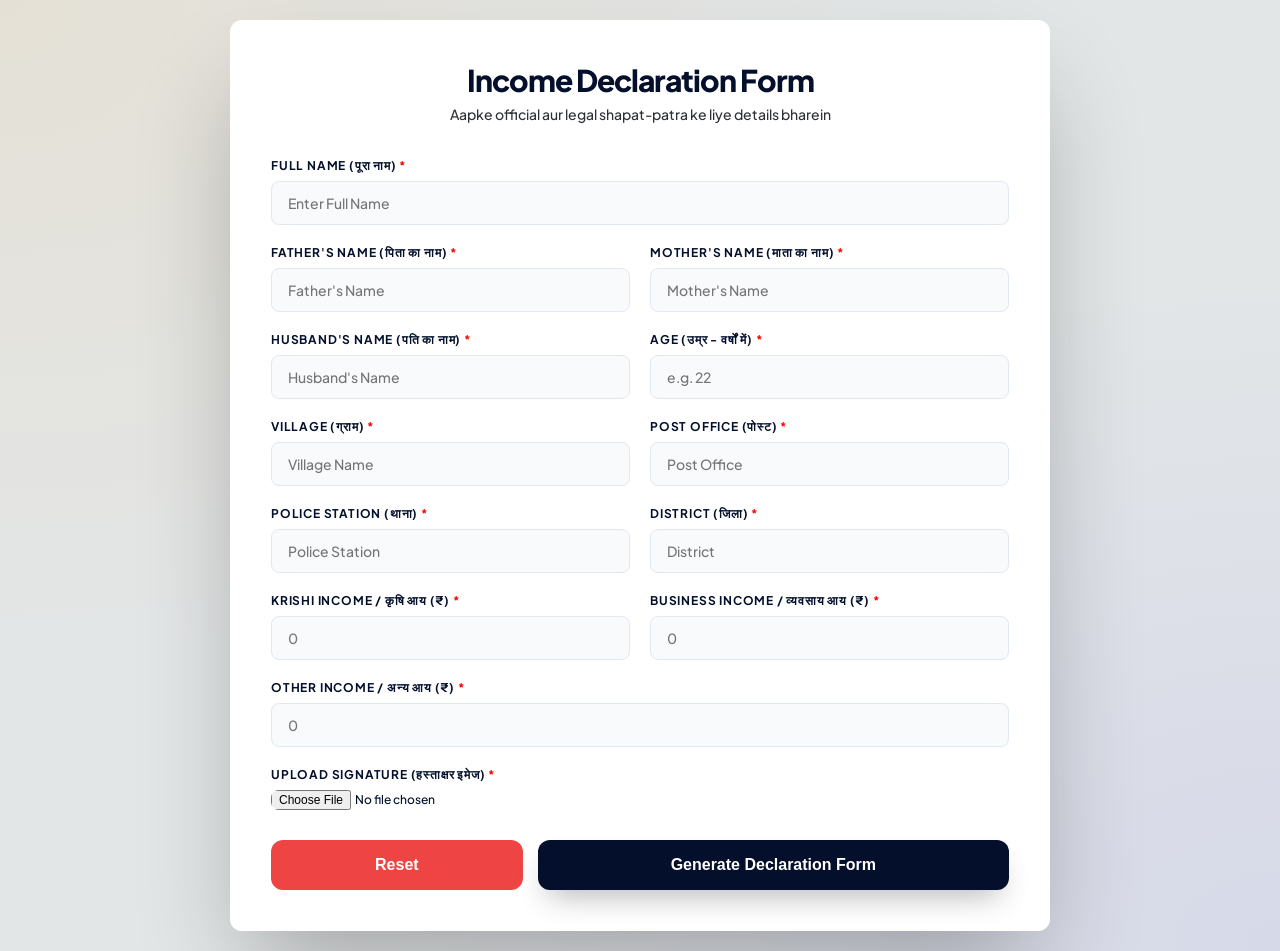
<file: form.html>
<!DOCTYPE html>
<html lang="hi">
<head>
    <meta charset="UTF-8">
    <meta name="viewport" content="width=device-width, initial-scale=1.0">
    <title>Declaration Form </title>
    <link rel="icon" type="image/x-icon" href="Web_Icon.png">
    <link href="https://fonts.googleapis.com/css2?family=Plus+Jakarta+Sans:wght@400;600;700;800&display=swap" rel="stylesheet">
    <script type="text/javascript" src="https://www.google.com/jsapi"></script>
    <style>
        :root {
            --bg-main: #e3e6e7;
            --accent: #f59e0b; /* Golden Touch */
            --glass-white: rgba(255, 255, 255, 0.98);
            --text-dark: #030f2b;
            --text-muted: #2e3033;
        }

        body { 
            font-family: 'Plus Jakarta Sans', sans-serif; 
            margin: 0; 
            background-color: var(--bg-main);
            background-image: 
                radial-gradient(at 0% 0%, rgba(245, 158, 11, 0.08) 0px, transparent 50%),
                radial-gradient(at 100% 100%, rgba(99, 102, 241, 0.1) 0px, transparent 50%);
            display: flex;
            align-items: center;
            justify-content: center;
            min-height: 100vh;
            overflow-x: hidden;
        }

        .master-card {
            width: 100%; max-width: 820px;
            background: var(--glass-white);
            border-radius: 12px;
            padding: 40px;
            box-shadow: 0 50px 100px -20px rgba(0,0,0,0.3);
            border: 1px solid rgba(255,255,255,0.6);
            position: relative;
            animation: cardEntrance 1s cubic-bezier(0.16, 1, 0.3, 1);
            margin: 20px;
            box-sizing: border-box;
        }

        @keyframes cardEntrance {
            from { opacity: 0; transform: translateY(40px) scale(0.95); }
            to { opacity: 1; transform: translateY(0) scale(1); }
        }

        .header-box { text-align: center; margin-bottom: 35px; }
        .header-box h1 { font-size: 30px; font-weight: 800; color: var(--text-dark); margin: 0; letter-spacing: -1px; }
        .header-box p { color: var(--text-muted); font-size: 14px; margin-top: 6px; font-weight: 500; }

        .form-grid { display: grid; grid-template-columns: 1fr 1fr; gap: 20px; }
        .full-span { grid-column: span 2; }

        .field-group { display: flex; flex-direction: column; }
        .field-group label { font-size: 12px; font-weight: 700; color: var(--text-dark); margin-bottom: 8px; text-transform: uppercase; letter-spacing: 0.8px; }
        .field-group label::after { content: " *"; color: red; }
        
        input, select { 
            background: #f8fafc;
            border: 1.5px solid #e2e8f0;
            border-radius: 8px;
            padding: 12px 16px;
            font-size: 14px;
            font-weight: 500;
            transition: 0.3s cubic-bezier(0.4, 0, 0.2, 1);
            color: var(--text-dark);
            font-family: inherit;
        }

        input:focus, select:focus {
            outline: none;
            border-color: var(--accent);
            background: white;
            box-shadow: 0 0 0 4px rgba(245, 158, 11, 0.15);
            transform: translateY(-1px);
        }

        .btn-flex { display: flex; gap: 15px; margin-top: 30px; }
        .btn-premium {
            flex: 2;
            background: var(--text-dark);
            color: white;
            padding: 16px;
            border: none;
            border-radius: 12px;
            font-size: 16px;
            font-weight: 800;
            cursor: pointer;
            transition: 0.4s;
            box-shadow: 0 15px 30px -10px rgba(0,0,0,0.3);
        }

        .btn-premium:hover { 
            background: var(--accent);
            transform: translateY(-3px) scale(1.01); 
            box-shadow: 0 20px 40px -10px rgba(245, 158, 11, 0.4);
        }

        .btn-reset {
            flex: 1;
            background: #ef4444;
            color: white;
            padding: 16px;
            border: none;
            border-radius: 12px;
            font-size: 16px;
            font-weight: 700;
            cursor: pointer;
            transition: 0.3s;
        }
        .btn-reset:hover { background: #dc2626; transform: translateY(-2px); }

        /* Preview Section - Official A4 Format */
        #preview-section { display: none; background: #eaeaec; min-height: 100vh; padding: 40px 0; width: 100%; }
        .a4-paper { background: white; width: 210mm; min-height: 297mm; margin: 0 auto; padding: 20mm 20mm; box-shadow: 0 0 40px rgba(0,0,0,0.3); box-sizing: border-box; font-family: 'Times New Roman', serif; color: #000; }
        .doc-title { text-align: center; font-size: 24px; font-weight: bold; text-decoration: underline; margin-bottom: 35px; letter-spacing: 0.5px; }
        .doc-body { font-size: 17px; line-height: 1.9; text-align: justify; }
        .total-highlight { border: 1.5px solid #000; padding: 10px; margin: 15px 0; font-weight: bold; font-size: 19px; text-align: center; background: #fdfdfd; }

        .float-nav { position: fixed; bottom: 30px; left: 50%; transform: translateX(-50%); background: white; padding: 12px 30px; border-radius: 100px; display: flex; gap: 15px; box-shadow: 0 15px 35px rgba(0,0,0,0.3); border: 1px solid #eee; z-index: 1000; }
        .nav-btn { padding: 10px 22px; border-radius: 50px; border: none; font-weight: 700; cursor: pointer; font-size: 14px; transition: 0.2s; }

        /* Print Settings to remove URL, Date and Page numbers */
        @page {
            size: A4;
            margin: 15mm 15mm;
        }

        @media print {
            .master-card, .float-nav { display: none !important; }
            #preview-section { display: block !important; padding: 0; background: white; }
            .a4-paper { box-shadow: none; border: none; margin: 0; width: 100%; padding: 0; }
            body { background: white; }
        }
    </style>
</head>
<body>

<div class="master-card" id="form-ui">
    <div class="header-box">
        <h1>Income Declaration Form</h1>
        <p>Aapke official aur legal shapat-patra ke liye details bharein</p>
    </div>

    <div class="form-grid" id="declaration-form-elements">
        <div class="field-group full-span">
            <label>Full Name (पूरा नाम)</label>
            <input type="text" id="in-name" placeholder="Enter Full Name" required>
        </div>
        <div class="field-group">
            <label>Father's Name (पिता का नाम)</label>
            <input type="text" id="in-father" placeholder="Father's Name" required>
        </div>
        <div class="field-group">
            <label>Mother's Name (माता का नाम)</label>
            <input type="text" id="in-mother" placeholder="Mother's Name" required>
        </div>
        <!-- Husband Name / Pati ka Naam (Mother's Name ke theek baad) -->
        <div class="field-group">
            <label>Husband's Name (पति का नाम)</label>
            <input type="text" id="in-hus-father" placeholder="Husband's Name">
        </div>
        <div class="field-group">
            <label>Age (उम्र - वर्षों में)</label>
            <input type="number" id="in-age" placeholder="e.g. 22" required>
        </div>
        <div class="field-group">
            <label>Village (ग्राम)</label>
            <input type="text" id="in-village" placeholder="Village Name" required>
        </div>
        <div class="field-group">
            <label>Post Office (पोस्ट)</label>
            <input type="text" id="in-po" placeholder="Post Office" required>
        </div>
        <div class="field-group">
            <label>Police Station (थाना)</label>
            <input type="text" id="in-thana" placeholder="Police Station" required>
        </div>
        <div class="field-group">
            <label>District (जिला)</label>
            <input type="text" id="in-dist" placeholder="District" required>
        </div>
        <div class="field-group">
            <label>Krishi Income / कृषि आय (₹)</label>
            <input type="number" id="in-agri" placeholder="0" required>
        </div>
        <div class="field-group">
            <label>Business Income / व्यवसाय आय (₹)</label>
            <input type="number" id="in-biz" placeholder="0" required>
        </div>
        <div class="field-group full-span">
            <label>Other Income / अन्य आय (₹)</label>
            <input type="number" id="in-other" placeholder="0" required>
        </div>
        <div class="field-group full-span">
            <label>Upload Signature (हस्ताक्षर इमेज)</label>
            <input type="file" id="in-sig" accept="image/*" style="border:none; padding:0; font-size:12px; background:transparent;" required>
        </div>
    </div>

    <div class="btn-flex">
        <button class="btn-reset" onclick="resetForm()">Reset</button>
        <button class="btn-premium" onclick="generate()">Generate Declaration Form</button>
    </div>
</div>

<div id="preview-section">
    <div class="a4-paper">
        <div class="doc-title">आय प्रमाण पत्र हेतु स्वयं शपथ-पत्र</div>
        <div class="doc-body">
            मैं <b><span id="p-name"></span></b>, पिता <b><span id="p-father"></span></b>, माता <b><span id="p-mother"></span></b>, <span id="span-hus-father" style="display:none;">पति <b><span id="p-hus-father"></span></b>, </span>उम्र- <b><span id="p-age"></span></b> वर्ष, ग्राम <b><span id="p-village"></span></b>, पोस्ट <b><span id="p-po"></span></b>, थाना <b><span id="p-thana"></span></b>, जिला <b><span id="p-dist"></span></b>, राज्य बिहार का स्थायी निवासी हूँ, शपथ पूर्वक निम्नलिखित घोषणा करता/करती हूँ:- <br><br>
            1. यह कि मैं उपरोक्त पते का वास्तविक एवं स्थायी निवासी हूँ।<br>
            2. यह कि मेरी सभी स्रोतों से कुल वार्षिक आय का विवरण निम्नवत है:<br>
            &nbsp;&nbsp;&nbsp;• कृषि से आय: ₹ <b><span id="p-agri"></span></b><br>
            &nbsp;&nbsp;&nbsp;• व्यवसाय से आय: ₹ <b><span id="p-biz"></span></b><br>
            &nbsp;&nbsp;&nbsp;• अन्य स्रोतों से आय: ₹ <b><span id="p-other"></span></b><br>
            
            <div class="total-highlight">
                कुल वार्षिक आय: ₹ <span id="p-total"></span>/- (<span id="p-words"></span>)
            </div>

            3. यह कि मेरे द्वारा दी गई उपर्युक्त आय की जानकारी पूर्णतः सत्य है तथा इसमें कुछ भी छुपाया नहीं गया है।<br>
            4. यह कि यदि भविष्य में मेरे द्वारा दी गई कोई भी जानकारी असत्य या भ्रामक पाई जाती है, तो मेरा प्रमाण पत्र रद्द कर दिया जाए तथा मेरे विरुद्ध नियमानुसार कानूनी कार्रवाई की जा सकेगी।
        </div>

        <div style="display:flex; justify-content:space-between; margin-top:70px; align-items:flex-end;">
            <div style="font-size:17px; line-height: 1.6;">
                स्थान: <b><span id="p-loc"></span></b><br>
                दिनांक: <b><span id="p-date"></span></b>
            </div>
            <div style="text-align:center; min-width:220px">
                <img id="sig-img" style="max-height:60px; max-width: 180px; display:none; margin: 0 auto 4px; object-fit: contain; mix-blend-mode: multiply;">
                <div style="border-top:1.5px solid #000; padding-top:8px; font-weight:bold; font-size:17px;">
                    ( <span id="p-sign-name"></span> )<br>
                    शपथकर्ता के हस्ताक्षर
                </div>
            </div>
        </div>
    </div>

    <div class="float-nav">
        <button class="nav-btn" style="background:#f1f5f9; color:#475569;" onclick="back()">Edit Details</button>
        <button id="print-btn" class="nav-btn" style="background:var(--text-dark); color:white;" onclick="printForm()">Download / Print PDF</button>
    </div>
</div>

<script>
    // Google Transliteration Setup with Auto-Language Support
    google.load("elements", "1", { packages: "transliteration" });
    function init() {
        var options = { sourceLanguage: 'en', destinationLanguage: ['hi'], shortcutKey: 'ctrl+g', transliterationEnabled: true };
        var control = new google.elements.transliteration.TransliterationControl(options);
        
        var ids = ["in-name", "in-father", "in-mother", "in-hus-father", "in-age", "in-village", "in-po", "in-thana", "in-dist"];
        control.makeTransliteratable(ids);

        ids.forEach(function(id) {
            var inputElement = document.getElementById(id);
            if(inputElement) {
                inputElement.addEventListener('input', function(e) {
                    var text = e.target.value;
                    var hasHindi = /[\u0900-\u097F]/.test(text);
                    if (hasHindi) {
                        control.disable();
                    } else {
                        control.enable();
                    }
                });
            }
        });
    }
    google.setOnLoadCallback(init);

    // Number to Words Converter (Indian Currency Format)
    function numToWords(n) {
        if (n === 0) return 'Zero';
        const a = ['', 'One', 'Two', 'Three', 'Four', 'Five', 'Six', 'Seven', 'Eight', 'Nine', 'Ten', 'Eleven', 'Twelve', 'Thirteen', 'Fourteen', 'Fifteen', 'Sixteen', 'Seventeen', 'Eighteen', 'Nineteen'];
        const b = ['', '', 'Twenty', 'Thirty', 'Forty', 'Fifty', 'Sixty', 'Seventy', 'Eighty', 'Ninety'];
        
        const format = (num, unit) => {
            if (num === 0) return '';
            let out = "";
            if (num > 19) {
                out = b[Math.floor(num / 10)] + (num % 10 !== 0 ? " " + a[num % 10] : "");
            } else {
                out = a[num];
            }
            return out + " " + unit + " ";
        };

        let words = "";
        words += format(Math.floor(n / 10000000), "Crore");
        words += format(Math.floor((n / 100000) % 100), "Lakh");
        words += format(Math.floor((n / 1000) % 100), "Thousand");
        words += format(Math.floor((n / 100) % 10), "Hundred");
        
        let rem = n % 100;
        if (rem > 0) {
            if (words !== "") words += "and ";
            if (rem > 19) words += b[Math.floor(rem / 10)] + (rem % 10 !== 0 ? " " + a[rem % 10] : "");
            else words += a[rem];
        }
        return words.trim() + " Rupees Only";
    }

    // Advanced Canvas Background Removal for Signature
    function processSignature(file, callback) {
        const reader = new FileReader();
        reader.onload = function(event) {
            const img = new Image();
            img.onload = function() {
                const canvas = document.createElement('canvas');
                const ctx = canvas.getContext('2d');
                canvas.width = img.width;
                canvas.height = img.height;
                
                ctx.drawImage(img, 0, 0);
                const imgData = ctx.getImageData(0, 0, canvas.width, canvas.height);
                const data = imgData.data;

                for (let i = 0; i < data.length; i += 4) {
                    const r = data[i];
                    const g = data[i + 1];
                    const b = data[i + 2];
                    
                    if (r > 160 && g > 160 && b > 160) {
                        data[i + 3] = 0; 
                    } else {
                        data[i] = Math.min(r, 40);     
                        data[i + 1] = Math.min(g, 40); 
                        data[i + 2] = Math.min(b, 40); 
                    }
                }
                ctx.putImageData(imgData, 0, 0);
                callback(canvas.toDataURL());
            }
            img.src = event.target.result;
        }
        reader.readAsDataURL(file);
    }

    // Main Form Generation Function
    function generate() {
        const inputs = document.querySelectorAll('#form-ui input[required]');
        let allFilled = true;

        inputs.forEach(input => {
            if (!input.value.trim() || (input.type === 'file' && input.files.length === 0)) {
                allFilled = false;
                input.style.border = "2px solid red";
            } else {
                input.style.border = "1.5px solid #e2e8f0";
            }
        });

        if (!allFilled) {
            alert("Kripya sabhi required fields ko bharein (Please fill all required details)");
            return;
        }

        const fieldKeys = ['name', 'father', 'mother', 'hus-father', 'age', 'village', 'po', 'thana', 'dist', 'agri', 'biz', 'other'];
        
        fieldKeys.forEach(id => {
            const valElem = document.getElementById('in-' + id);
            const pElem = document.getElementById('p-' + id);
            if(valElem && pElem) {
                pElem.innerText = valElem.value;
            }
        });

        // Husband Name conditional display logic
        const husFatherVal = document.getElementById('in-hus-father').value.trim();
        const husFatherSpan = document.getElementById('span-hus-father');
        if (husFatherSpan) {
            if (husFatherVal !== "") {
                document.getElementById('p-hus-father').innerText = husFatherVal;
                husFatherSpan.style.display = "inline";
            } else {
                husFatherSpan.style.display = "none";
            }
        }

        const today = new Date();
        const dd = String(today.getDate()).padStart(2, '0');
        const mm = String(today.getMonth() + 1).padStart(2, '0');
        const yyyy = today.getFullYear();
        document.getElementById('p-date').innerText = dd + '/' + mm + '/' + yyyy;

        const agri = parseInt(document.getElementById('in-agri').value) || 0;
        const biz = parseInt(document.getElementById('in-biz').value) || 0;
        const other = parseInt(document.getElementById('in-other').value) || 0;
        const total = agri + biz + other;
        
        document.getElementById('p-total').innerText = total;
        document.getElementById('p-words').innerText = numToWords(total);
        document.getElementById('p-sign-name').innerText = document.getElementById('in-name').value;
        document.getElementById('p-loc').innerText = document.getElementById('in-village').value;

        const sigFile = document.getElementById('in-sig').files[0];
        if (sigFile) {
            processSignature(sigFile, function(transparentSigUrl) {
                const sigImg = document.getElementById('sig-img');
                sigImg.src = transparentSigUrl;
                sigImg.style.display = "block";
            });
        }

        document.getElementById('form-ui').style.display = 'none';
        document.getElementById('preview-section').style.display = 'block';
        window.scrollTo(0, 0);
    }

    function back() {
        document.getElementById('form-ui').style.display = 'block';
        document.getElementById('preview-section').style.display = 'none';
    }

    function resetForm() {
        const inputs = document.querySelectorAll('#form-ui input');
        inputs.forEach(input => {
            input.value = '';
            input.style.border = "1.5px solid #e2e8f0";
        });
    }

    // Direct Print / Download Functionality Fixed
    function printForm() {
        let fullName = document.getElementById('in-name').value.trim();
        let firstName = fullName ? fullName.split(' ')[0] : 'User';
        document.title = firstName + " Declaration";
        window.print();
    }
</script>

</body>
</html>
</file>
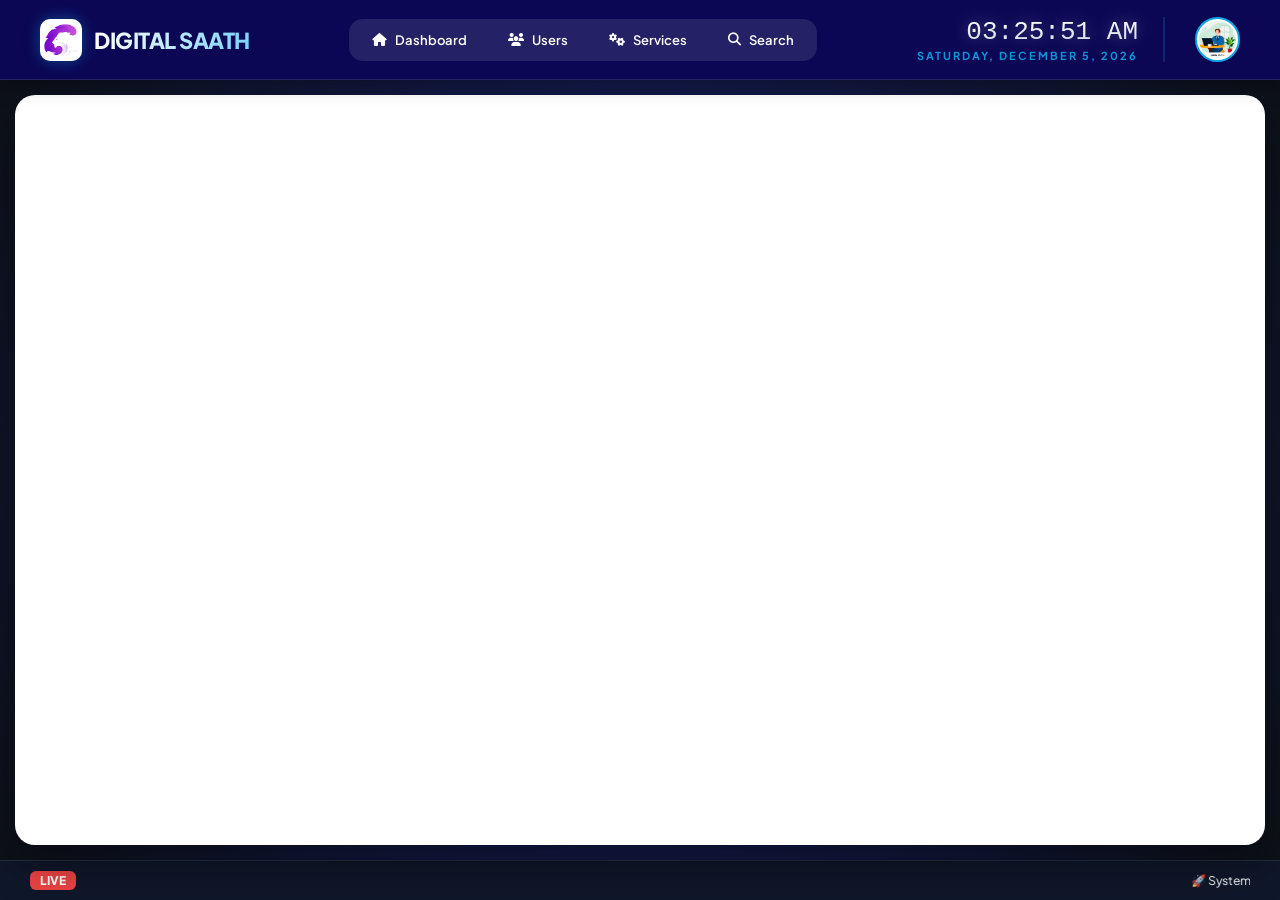
<file: Search.html>
<!DOCTYPE html>
<html lang="en">
<head>
    <meta charset="UTF-8">
    <meta name="viewport" content="width=device-width, initial-scale=1.0">
    <title>Student Details</title>
    <link rel="icon" type="image/x-icon" href="inter net icon.png">
    <link href="https://fonts.googleapis.com/css2?family=Plus+Jakarta+Sans:wght@400;500;600;700;800&display=swap" rel="stylesheet">
    <link rel="stylesheet" href="https://cdnjs.cloudflare.com/ajax/libs/font-awesome/6.4.0/css/all.min.css">
    
    <style>
        :root {
            --p-blue: #0f172a;
            --accent: #0ea5e9;
            --glow: rgba(14, 165, 233, 0.4);
            --text-main: #f8fafc;
            --text-dim: #94a3b8;
            --glass-header: rgba(10, 5, 80, 0.9);
        }

        * { margin: 0; padding: 0; box-sizing: border-box; }

        body {
            font-family: 'Plus Jakarta Sans', sans-serif;
            background-color: #1a237e; 
            height: 100vh;
            display: flex;
            flex-direction: column;
            overflow: hidden;
            color: var(--text-main);
        }

        header {
            background: var(--glass-header);
            backdrop-filter: blur(15px);
            height: 80px;
            padding: 0 40px;
            display: flex;
            align-items: center;
            justify-content: space-between;
            border-bottom: 1px solid rgba(255, 255, 255, 0.1);
            z-index: 1000;
            box-shadow: 0 4px 20px rgba(0,0,0,0.3);
        }

        .brand { display: flex; align-items: center; gap: 12px; }

        .premium-logo {
            width: 42px;
            height: 42px;
            background: linear-gradient(135deg, var(--accent), #2563eb);
            border-radius: 12px;
            display: flex;
            align-items: center;
            justify-content: center;
            box-shadow: 0 0 15px var(--glow);
        }

        .brand-text {
            font-size: 22px;
            font-weight: 800;
            letter-spacing: -0.5px;
            background: linear-gradient(to right, #fff, #7dd3fc);
            -webkit-background-clip: text;
            -webkit-text-fill-color: transparent;
        }

        nav { 
            display: flex; 
            gap: 5px; 
            background: rgba(255, 255, 255, 0.1);
            padding: 5px;
            border-radius: 14px;
        }

        .nav-link {
            color: #ffffff;
            text-decoration: none;
            font-size: 13px;
            font-weight: 600;
            padding: 8px 18px;
            border-radius: 10px;
            transition: all 0.3s cubic-bezier(0.4, 0, 0.2, 1);
            display: flex;
            align-items: center;
            gap: 8px;
        }

        .nav-link:hover {
            background: white;
            color: #e607c8;
            box-shadow: 0 0 15px red;
            transform: translateY(-1px);
        }

        .nav-link.active {
            .nav-link.active {
    /* Premium Gradient Blue */
    background: linear-gradient(135deg, #00d2ff 0%, #3a7bd5 100%); 
    color: white !important;
    font-weight: 700;
    /* Soft Neon Glow */
    box-shadow: 0 4px 15px rgba(58, 123, 213, 0.4); 
    border: 1px solid rgba(255, 255, 255, 0.2);
}
        }

        .loader {
            position: absolute;
            top: 50%;
            left: 50%;
            transform: translate(-50%, -50%);
            color: #c46812;
            z-index: 1;
        }

        .header-right { display: flex; align-items: center; gap: 20px; }
        /* Container ko thoda clean aur spaced banayein */
.clock-container {
    text-align: right;
    padding-right: 25px;
    border-right: 2px solid rgba(14, 165, 233, 0.2); /* Soft Border */
    margin-right: 10px;
}

/* Clock styling - Bold aur Glowing */
#clock {
    background: linear-gradient(to bottom, #fff 0%, #cbd5e1 100%);
    -webkit-background-clip: text;
    -webkit-text-fill-color: transparent;
    font-family: 'Courier New', monospace; /* Digital look ke liye */
    font-size: 26px;
    filter: drop-shadow(0 0 8px rgba(255,255,255,0.3));
}

/* Date styling - Subtle aur Elegant */
#date {
    font-size: 11px;
    text-transform: uppercase;
    color: #0ea5e9; /* Sky Blue accent */
    font-weight: 700;
    letter-spacing: 2px;
    margin-top: 2px;
    display: block;
    opacity: 0.9;
}

        .avatar {
            width: 45px;
            height: 45px;
            border-radius: 50%;
            border: 2px solid var(--accent);
            padding: 2px;
            background: #fff;
        }

        .main-view {
            flex-grow: 1;
            padding: 15px;
            background: radial-gradient(circle at center, #1a237e 0%, #0d1117 100%);
        }

        .app-canvas {
            width: 100%;
            height: 100%;
            background: #ffffff;
            border-radius: 20px;
            overflow: hidden;
            position: relative;
            box-shadow: 0 20px 40px rgba(0,0,0,0.4);
            border: 1px solid rgba(255,255,255,0.1);
        }

        iframe {
            width: 100%;
            height: 100%;
            border: none;
            display: block;
            position: relative;
            z-index: 2;
        }

        .marquee-footer {
            background: #0f172a;
            height: 40px;
            display: flex;
            align-items: center;
            padding: 0 30px;
            font-size: 12px;
            border-top: 1px solid rgba(255,255,255,0.1);
        }

        .badge {
            background: #ef4444;
            color: white;
            padding: 2px 10px;
            border-radius: 6px;
            font-weight: 800;
            margin-right: 15px;
        }
    </style>
</head>
<body>

    <header>
        <div class="brand">
            <div class="premium-logo">
    <img src="Studio_Photo_31.8KB.png" 
         alt="Logo" 
         style="width: 100%; height: 100%; object-fit: contain; border-radius: 10px;">
</div>
            <span class="brand-text">DIGITAL SAATH</span>
        </div>

        <nav id="top-nav">
            <a href="#" class="nav-link active" onclick="setActive(this)"><i class="fa-solid fa-house"></i> Dashboard</a>
            <a href="#" class="nav-link" onclick="setActive(this)"><i class="fa-solid fa-users"></i> Users</a>
            <a href="#" class="nav-link" onclick="setActive(this)"><i class="fa-solid fa-gears"></i> Services</a>
            <a href="#" class="nav-link" onclick="setActive(this)"><i class="fa-solid fa-search"></i> Search</a>
        </nav>

        <div class="header-right">
            <div class="clock-container">
                <span id="clock">00:00:00 AM</span>
                <span id="date">-- -- ----</span>
            </div>
            <img src="Studio_Photo_113.0KB.png" class="avatar" alt="Admin">
        </div>
    </header>

    <main class="main-view">
        <div class="app-canvas">
            <div class="loader" id="main-loader">
                <i class="fa-solid fa-circle-notch fa-spin fa-3x"></i>
            </div>

            <iframe 
                src="https://script.google.com/macros/s/AKfycbxXUGBrg7Z_sIMNQh5-wVT1RMKRmvUpLthOYQPRwdApH1_27q2egBOunm8bIIHkgrPn/exec"
                onload="hideLoader()">
            </iframe>
        </div>
    </main>

    <footer class="marquee-footer">
        <span class="badge">LIVE</span>
        <marquee scrollamount="5">🚀 System Optimization Complete | 🛡️ Secure Encrypted Tunnel Active | 📞 Support 24/7 Available</marquee>
    </footer>

    <script>
        // Loader ko chhupane ka function
        function hideLoader() {
            document.getElementById('main-loader').style.display = 'none';
        }

        function updateDisplay() {
            const now = new Date();
            document.getElementById('clock').textContent = now.toLocaleTimeString('en-US', { 
                hour: '2-digit', minute: '2-digit', second: '2-digit', hour12: true 
            });
            const options = { weekday: 'long', day: 'numeric', month: 'long', year: 'numeric' };
            document.getElementById('date').textContent = now.toLocaleDateString('en-US', options);
        }
        setInterval(updateDisplay, 1000);
        updateDisplay();

        function setActive(element) {
            document.querySelectorAll('.nav-link').forEach(link => link.classList.remove('active'));
            element.classList.add('active');
        }
    </script>
</body>
</html>
</file>
